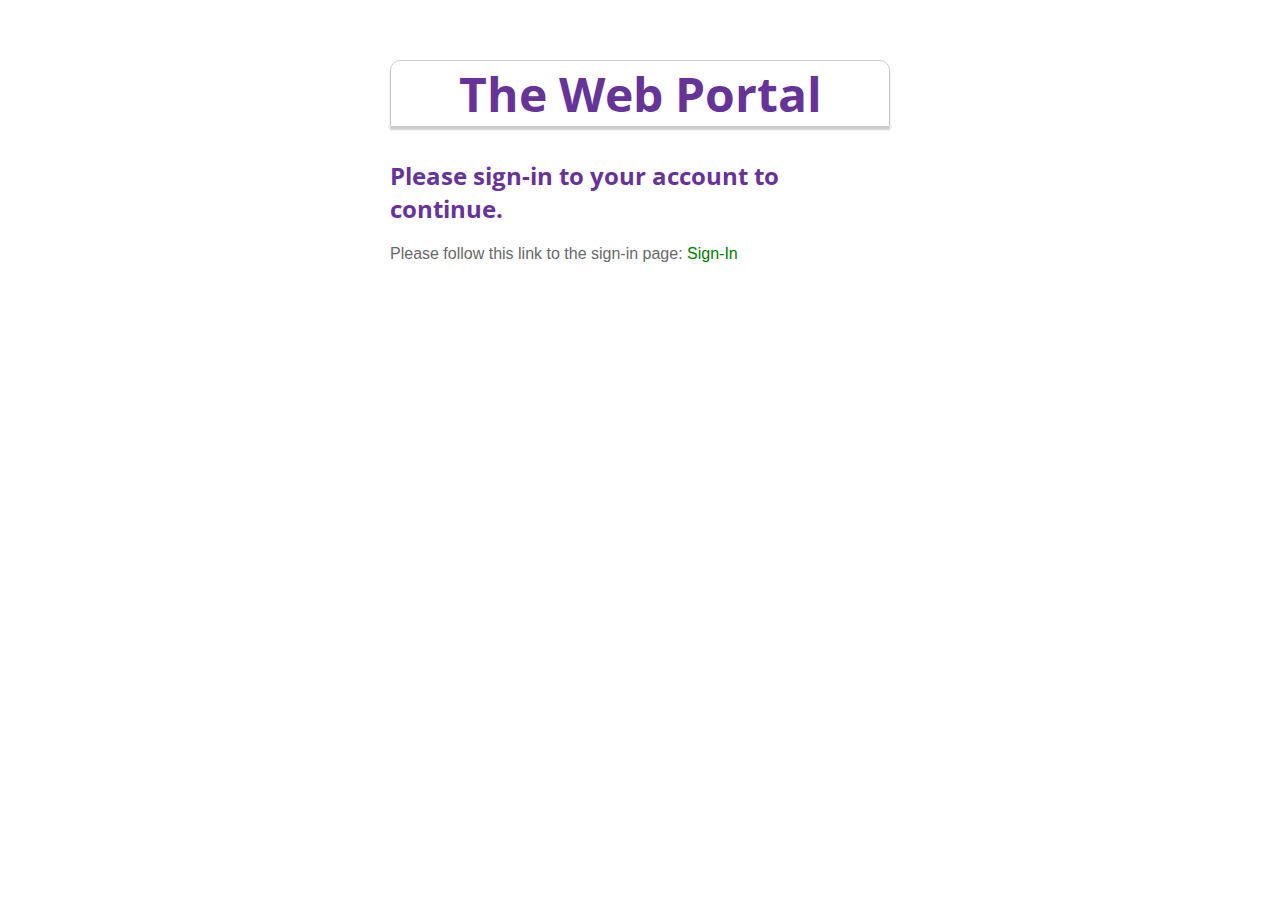
<file: index.html>
<!DOCTYPE html>
<html lang="en">
    <head>
        <title>The Web Portal | Welcome</title>
        <link rel="shortcut icon" href="/images/favicon.ico" type="image/png">
        <link href="https://fonts.googleapis.com/css?family=Open+Sans&display=swap" rel="stylesheet">

        <style type="text/css">
            #container {
                max-width: 500px;
                margin: auto;
                margin-top: 60px;
            }
            #heading-1 {
                font-family: 'Open Sans', sans-serif;
                font-size: 3rem;
                text-align: center;
                color: rebeccapurple;
                border: 1px solid #ccc;
                border-radius: 10px 10px 0 0;
                box-shadow: 0px 3px 2px #ccc;
            }
            #heading-2 {
                font-family: 'Open Sans', sans-serif;
                font-size: 1.5rem;
                color: rebeccapurple;
            }
            #follow-link {
                font-family: Arial, Helvetica, sans-serif;
                color: #696969;
                font-size: 1rem;
                margin: 1em 0 1em 0;
            }
            #follow-link a {
                text-decoration: none;
                color: green;
            }

            #follow-link a:hover {
                color: red;
            }

        </style>
    </head>
<body>
    <div id="container">
        <section>
            <main>
                <h1 id="heading-1">The Web Portal</h1>
                <h2 id="heading-2">Please sign-in to your account to continue.</h2>
                <span id="follow-link">
                    Please follow this link to the sign-in page: <a href="/signin/">Sign-In</a>
                </span>
            </main>
        </section>
    </div>
</body>

</html>
</file>
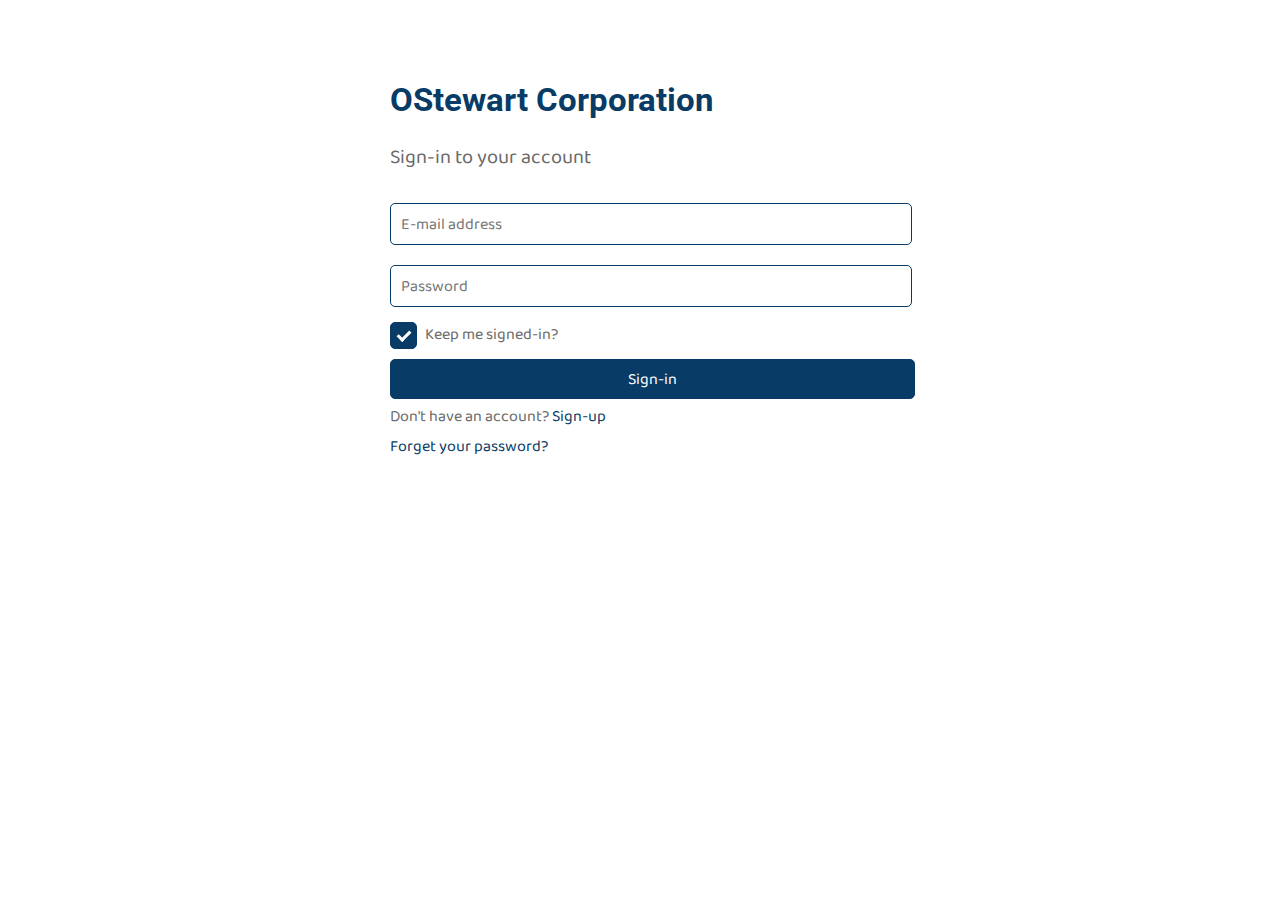
<file: signin/index.html>
<!DOCTYPE html>
<html lang="en">
    <head>
        <link href="https://fonts.googleapis.com/css2?family=Roboto&display=swap" rel="stylesheet">
        <link href="https://fonts.googleapis.com/css2?family=Baloo+Thambi+2&display=swap" rel="stylesheet">
        <title>
            Sign-in your Account
        </title>
    </head>
    <style>
        #container {
            max-width: 500px;
            margin: 80px auto;
        }
        #main-heading {
            font-family: 'Roboto', sans-serif;
            font-size: 33px;
            color: #083b66;
        }
        #sign-in {
            display: block;
            font-family: 'Baloo Thambi 2', cursive;
            margin: 1em 0;
            font-size: 20px;
            color: #696969;
        }
        #email {
            width: 500px;
            height: 40px;
            padding: 0 10px;
            margin: 10px 0;
            border: 1px solid #083b66;
            border-radius: 5px;
            outline: none;
            font-family: 'Baloo Thambi 2', cursive;
            font-size: 16px;
        }
        #password {
            width: 500px;
            height: 40px;
            padding: 0 10px;
            margin: 10px 0;
            border: 1px solid #083b66;
            border-radius: 5px;
            outline: none;
            font-family: 'Baloo Thambi 2', cursive;
            font-size: 16px;
        }
        #submit {
            width: 525px;
            height: 40px;
            font-family: 'Baloo Thambi 2', cursive;
            font-size: 16px;
            border: 1px solid #083b66;
            border-radius: 5px;
            background-color: #083b66;
            color: #fff;
        }
        #submit:hover {
            background-color: #fff;
            color: #083b66;
        }
        #keep-signed-in-style {
            font-family: 'Baloo Thambi 2', cursive;
            color: #696969;
            margin: 5px 0;
            
        }
        #no-account {
            font-family: 'Baloo Thambi 2', cursive;
            margin: 5px 0;
            color: #696969;
        }
        #no-account a {
            text-decoration: none;
            color: #083b66;
        }
        #no-account a:hover {
            color: green;
        }
        #forget-password {
            font-family: 'Baloo Thambi 2', cursive;
            margin: 5px 0;
        }
        #forget-password a {
            text-decoration: none;
            color: #083b66;
        }
        #forget-password a:hover {
            color: green;
        }
        /* The container */
        .check-container {
        display: block;
        position: relative;
        padding-left: 35px;
        margin-bottom: 12px;
        cursor: pointer;
        -webkit-user-select: none;
        -moz-user-select: none;
        -ms-user-select: none;
        user-select: none;
        }

        /* Hide the browser's default checkbox */
        .check-container input {
        position: absolute;
        opacity: 0;
        cursor: pointer;
        height: 0;
        width: 0;
        }

        /* Create a custom checkbox */
        .checkmark {
        position: absolute;
        top: 0;
        left: 0;
        height: 25px;
        width: 25px;
        background-color: #fff;
        border: 1px solid #083b66;
        border-radius: 5px;
        }

        /* On mouse-over, add a grey background color */
        .check-container:hover input ~ .checkmark {
        background-color: #ccc;
        }

        /* When the checkbox is checked, add a blue background */
        .check-container input:checked ~ .checkmark {
        background-color: #083b66;
        }

        /* Create the checkmark/indicator (hidden when not checked) */
        .checkmark:after {
        content: "";
        position: absolute;
        display: none;
        }

        /* Show the checkmark when checked */
        .check-container input:checked ~ .checkmark:after {
        display: block;
        }

        /* Style the checkmark/indicator */
        .check-container .checkmark:after {
        left: 9px;
        top: 5px;
        width: 5px;
        height: 10px;
        border: solid white;
        border-width: 0 3px 3px 0;
        -webkit-transform: rotate(45deg);
        -ms-transform: rotate(45deg);
        transform: rotate(45deg);
        }
    </style>
<body>
    <div id="container">
        <section>
            <main>
                <h1 id="main-heading">
                    OStewart Corporation
                </h1>
                <div id="sign-in">
                    Sign-in to your account
                </div>
                <form>
                    <input id="email" type="email" name="email" placeholder="E-mail address" spellcheck="false" required>
                    <input id="password" type="password" name="password" placeholder="Password" required>
                    <label class="check-container" for="keep-signed-in">
                        <div id="keep-signed-in-style">
                            <input id="keep-signed-in" type="checkbox" checked="checked" name="keep-signed-in" value="keep-signed-in">Keep me signed-in?
                            <span class="checkmark"></span>
                        </div>
                    </label>
                    <input id="submit" type="submit" title="Sign-in button" value="Sign-in">
                    <div id="no-account">
                        Don't have an account? <a href="/signup/">Sign-up</a>
                    </div>
                    <div id="forget-password">
                        <a href="#">Forget your password?</a>
                    </div>
                </form>
            </main>
        </section>
    </div>
</body>
</html>
</file>
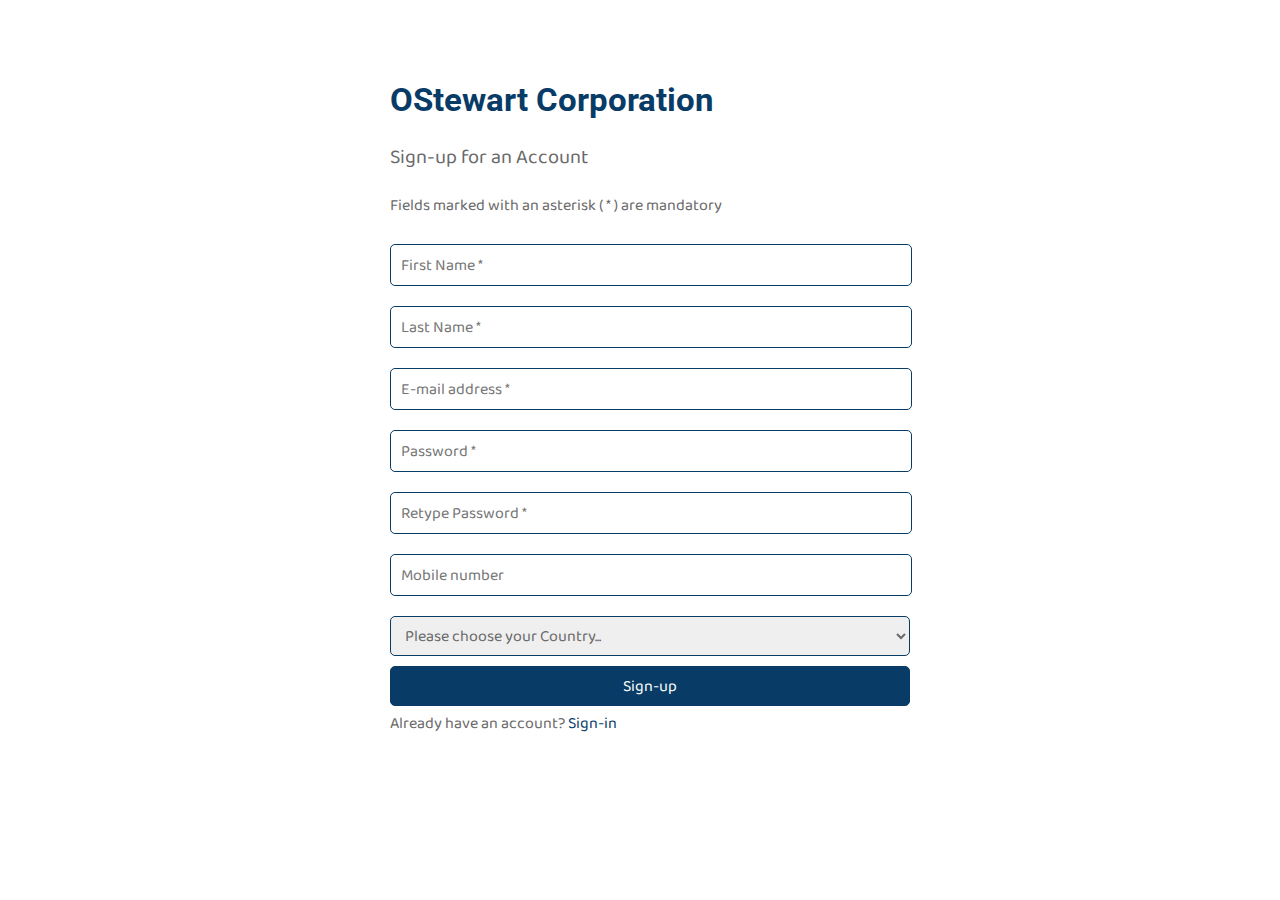
<file: signup/index.html>
<!DOCTYPE html>
<html>
    <head>
        <link href="https://fonts.googleapis.com/css2?family=Roboto&display=swap" rel="stylesheet">
        <link href="https://fonts.googleapis.com/css2?family=Baloo+Thambi+2&display=swap" rel="stylesheet">
        <title>
            Sign-up for an Account
        </title>
        <style type="text/css">
         #container {
            max-width: 500px;
            margin: 80px auto;
        }
            #main-heading {
            font-family: 'Roboto', sans-serif;
            font-size: 33px;
            color: #083b66;
        }
        #sign-up {
            font-family: 'Baloo Thambi 2', cursive;
            margin: 1em 0;
            font-size: 20px;
            color: #696969;
        }
        #note {
            font-family: 'Baloo Thambi 2', cursive;
            margin: 1em 0;
            font-size: 16px;
            color: #696969;
        }
        .fields {
            width: 500px;
            height: 40px;
            padding: 0 10px;
            margin: 10px 0;
            border: 1px solid #083b66;
            border-radius: 5px;
            outline: none;
            font-family: 'Baloo Thambi 2', cursive;
            font-size: 16px;
        }
        #select-country {
            width: 520px;
            height: 40px;
            padding: 0 10px;
            margin: 10px 0;
            border: 1px solid #083b66;
            border-radius: 5px;
            outline: none;
            font-family: 'Baloo Thambi 2', cursive;
            font-size: 16px;
            color: #696969;
        }
        #submit {
            width: 520px;
            height: 40px;
            font-family: 'Baloo Thambi 2', cursive;
            font-size: 16px;
            border: 1px solid #083b66;
            border-radius: 5px;
            background-color: #083b66;
            color: #fff;
        }
        #submit:hover {
            background-color: #fff;
            color: #083b66;
        }
        #sign-in-account {
            font-family: 'Baloo Thambi 2', cursive;
            margin: 5px 0;
            color: #696969;
        }
        #sign-in-account a {
            text-decoration: none;
            color: #083b66;
        }
        #sign-in-account a:hover {
            color: green;
        }
        
        </style>
    </head>
<body>
    <div id="container">
        <section>
            <main>
                <h1 id="main-heading">
                    OStewart Corporation
                </h1>
                <div id="sign-up">
                    Sign-up for an Account
                </div>
                <div id="note">
                    Fields marked with an asterisk ( * ) are mandatory
                </div>
                <form>
                    <input class="fields" id="first-name" type="text" name="first-name" placeholder="First Name *"  required>
                    <input class="fields" id="last-name" type="text" name="last-name" placeholder="Last Name *" required>
                    <input class="fields" id="email" type="email" name="email" placeholder="E-mail address *" spellcheck="false" required>
                    <input class="fields" id="password" type="password" name="password" placeholder="Password *" required>
                    <input class="fields" id="retype-password" type="password" name="retype-password" placeholder="Retype Password *" required>
                    <input class="fields" id="mobile-number" type="tel" name="" placeholder="Mobile number">
                        <select id="select-country" aria-placeholder="Select Country">
                            <option value="" disabled selected hidden>Please choose your Country...</option>
                            <option value="AFG">Afghanistan</option>
                            <option value="ALA">&Aring;land Islands</option>
                            <option value="ALB">Albania</option>
                            <option value="DZA">Algeria</option>
                            <option value="ASM">American Samoa</option>
                            <option value="AND">Andorra</option>
                            <option value="AGO">Angola</option>
                            <option value="AIA">Anguilla</option>
                            <option value="ATA">Antarctica</option>
                            <option value="ATG">Antigua and Barbuda</option>
                            <option value="ARG">Argentina</option>
                            <option value="ARM">Armenia</option>
                            <option value="ABW">Aruba</option>
                            <option value="AUS">Australia</option>
                            <option value="AUT">Austria</option>
                            <option value="AZE">Azerbaijan</option>
                            <option value="BHS">Bahamas</option>
                            <option value="BHR">Bahrain</option>
                            <option value="BGD">Bangladesh</option>
                            <option value="BRB">Barbados</option>
                            <option value="BLR">Belarus</option>
                            <option value="BEL">Belgium</option>
                            <option value="BLZ">Belize</option>
                            <option value="BEN">Benin</option>
                            <option value="BMU">Bermuda</option>
                            <option value="BTN">Bhutan</option>
                            <option value="BOL">Bolivia, Plurinational State of</option>
                            <option value="BES">Bonaire, Sint Eustatius and Saba</option>
                            <option value="BIH">Bosnia and Herzegovina</option>
                            <option value="BWA">Botswana</option>
                            <option value="BVT">Bouvet Island</option>
                            <option value="BRA">Brazil</option>
                            <option value="IOT">British Indian Ocean Territory</option>
                            <option value="BRN">Brunei Darussalam</option>
                            <option value="BGR">Bulgaria</option>
                            <option value="BFA">Burkina Faso</option>
                            <option value="BDI">Burundi</option>
                            <option value="KHM">Cambodia</option>
                            <option value="CMR">Cameroon</option>
                            <option value="CAN">Canada</option>
                            <option value="CPV">Cape Verde</option>
                            <option value="CYM">Cayman Islands</option>
                            <option value="CAF">Central African Republic</option>
                            <option value="TCD">Chad</option>
                            <option value="CHL">Chile</option>
                            <option value="CHN">China</option>
                            <option value="CXR">Christmas Island</option>
                            <option value="CCK">Cocos (Keeling) Islands</option>
                            <option value="COL">Colombia</option>
                            <option value="COM">Comoros</option>
                            <option value="COG">Congo</option>
                            <option value="COD">Congo, the Democratic Republic of the</option>
                            <option value="COK">Cook Islands</option>
                            <option value="CRI">Costa Rica</option>
                            <option value="CIV">Côte d'Ivoire</option>
                            <option value="HRV">Croatia</option>
                            <option value="CUB">Cuba</option>
                            <option value="CUW">Curaçao</option>
                            <option value="CYP">Cyprus</option>
                            <option value="CZE">Czech Republic</option>
                            <option value="DNK">Denmark</option>
                            <option value="DJI">Djibouti</option>
                            <option value="DMA">Dominica</option>
                            <option value="DOM">Dominican Republic</option>
                            <option value="ECU">Ecuador</option>
                            <option value="EGY">Egypt</option>
                            <option value="SLV">El Salvador</option>
                            <option value="GNQ">Equatorial Guinea</option>
                            <option value="ERI">Eritrea</option>
                            <option value="EST">Estonia</option>
                            <option value="ETH">Ethiopia</option>
                            <option value="FLK">Falkland Islands (Malvinas)</option>
                            <option value="FRO">Faroe Islands</option>
                            <option value="FJI">Fiji</option>
                            <option value="FIN">Finland</option>
                            <option value="FRA">France</option>
                            <option value="GUF">French Guiana</option>
                            <option value="PYF">French Polynesia</option>
                            <option value="ATF">French Southern Territories</option>
                            <option value="GAB">Gabon</option>
                            <option value="GMB">Gambia</option>
                            <option value="GEO">Georgia</option>
                            <option value="DEU">Germany</option>
                            <option value="GHA">Ghana</option>
                            <option value="GIB">Gibraltar</option>
                            <option value="GRC">Greece</option>
                            <option value="GRL">Greenland</option>
                            <option value="GRD">Grenada</option>
                            <option value="GLP">Guadeloupe</option>
                            <option value="GUM">Guam</option>
                            <option value="GTM">Guatemala</option>
                            <option value="GGY">Guernsey</option>
                            <option value="GIN">Guinea</option>
                            <option value="GNB">Guinea-Bissau</option>
                            <option value="GUY">Guyana</option>
                            <option value="HTI">Haiti</option>
                            <option value="HMD">Heard Island and McDonald Islands</option>
                            <option value="VAT">Holy See (Vatican City State)</option>
                            <option value="HND">Honduras</option>
                            <option value="HKG">Hong Kong</option>
                            <option value="HUN">Hungary</option>
                            <option value="ISL">Iceland</option>
                            <option value="IND">India</option>
                            <option value="IDN">Indonesia</option>
                            <option value="IRN">Iran, Islamic Republic of</option>
                            <option value="IRQ">Iraq</option>
                            <option value="IRL">Ireland</option>
                            <option value="IMN">Isle of Man</option>
                            <option value="ISR">Israel</option>
                            <option value="ITA">Italy</option>
                            <option value="JAM">Jamaica</option>
                            <option value="JPN">Japan</option>
                            <option value="JEY">Jersey</option>
                            <option value="JOR">Jordan</option>
                            <option value="KAZ">Kazakhstan</option>
                            <option value="KEN">Kenya</option>
                            <option value="KIR">Kiribati</option>
                            <option value="PRK">Korea, Democratic People's Republic of</option>
                            <option value="KOR">Korea, Republic of</option>
                            <option value="KWT">Kuwait</option>
                            <option value="KGZ">Kyrgyzstan</option>
                            <option value="LAO">Lao People's Democratic Republic</option>
                            <option value="LVA">Latvia</option>
                            <option value="LBN">Lebanon</option>
                            <option value="LSO">Lesotho</option>
                            <option value="LBR">Liberia</option>
                            <option value="LBY">Libya</option>
                            <option value="LIE">Liechtenstein</option>
                            <option value="LTU">Lithuania</option>
                            <option value="LUX">Luxembourg</option>
                            <option value="MAC">Macao</option>
                            <option value="MKD">Macedonia, the former Yugoslav Republic of</option>
                            <option value="MDG">Madagascar</option>
                            <option value="MWI">Malawi</option>
                            <option value="MYS">Malaysia</option>
                            <option value="MDV">Maldives</option>
                            <option value="MLI">Mali</option>
                            <option value="MLT">Malta</option>
                            <option value="MHL">Marshall Islands</option>
                            <option value="MTQ">Martinique</option>
                            <option value="MRT">Mauritania</option>
                            <option value="MUS">Mauritius</option>
                            <option value="MYT">Mayotte</option>
                            <option value="MEX">Mexico</option>
                            <option value="FSM">Micronesia, Federated States of</option>
                            <option value="MDA">Moldova, Republic of</option>
                            <option value="MCO">Monaco</option>
                            <option value="MNG">Mongolia</option>
                            <option value="MNE">Montenegro</option>
                            <option value="MSR">Montserrat</option>
                            <option value="MAR">Morocco</option>
                            <option value="MOZ">Mozambique</option>
                            <option value="MMR">Myanmar</option>
                            <option value="NAM">Namibia</option>
                            <option value="NRU">Nauru</option>
                            <option value="NPL">Nepal</option>
                            <option value="NLD">Netherlands</option>
                            <option value="NCL">New Caledonia</option>
                            <option value="NZL">New Zealand</option>
                            <option value="NIC">Nicaragua</option>
                            <option value="NER">Niger</option>
                            <option value="NGA">Nigeria</option>
                            <option value="NIU">Niue</option>
                            <option value="NFK">Norfolk Island</option>
                            <option value="MNP">Northern Mariana Islands</option>
                            <option value="NOR">Norway</option>
                            <option value="OMN">Oman</option>
                            <option value="PAK">Pakistan</option>
                            <option value="PLW">Palau</option>
                            <option value="PSE">Palestinian Territory, Occupied</option>
                            <option value="PAN">Panama</option>
                            <option value="PNG">Papua New Guinea</option>
                            <option value="PRY">Paraguay</option>
                            <option value="PER">Peru</option>
                            <option value="PHL">Philippines</option>
                            <option value="PCN">Pitcairn</option>
                            <option value="POL">Poland</option>
                            <option value="PRT">Portugal</option>
                            <option value="PRI">Puerto Rico</option>
                            <option value="QAT">Qatar</option>
                            <option value="REU">Réunion</option>
                            <option value="ROU">Romania</option>
                            <option value="RUS">Russian Federation</option>
                            <option value="RWA">Rwanda</option>
                            <option value="BLM">Saint Barthélemy</option>
                            <option value="SHN">Saint Helena, Ascension and Tristan da Cunha</option>
                            <option value="KNA">Saint Kitts and Nevis</option>
                            <option value="LCA">Saint Lucia</option>
                            <option value="MAF">Saint Martin (French part)</option>
                            <option value="SPM">Saint Pierre and Miquelon</option>
                            <option value="VCT">Saint Vincent and the Grenadines</option>
                            <option value="WSM">Samoa</option>
                            <option value="SMR">San Marino</option>
                            <option value="STP">Sao Tome and Principe</option>
                            <option value="SAU">Saudi Arabia</option>
                            <option value="SEN">Senegal</option>
                            <option value="SRB">Serbia</option>
                            <option value="SYC">Seychelles</option>
                            <option value="SLE">Sierra Leone</option>
                            <option value="SGP">Singapore</option>
                            <option value="SXM">Sint Maarten (Dutch part)</option>
                            <option value="SVK">Slovakia</option>
                            <option value="SVN">Slovenia</option>
                            <option value="SLB">Solomon Islands</option>
                            <option value="SOM">Somalia</option>
                            <option value="ZAF">South Africa</option>
                            <option value="SGS">South Georgia and the South Sandwich Islands</option>
                            <option value="SSD">South Sudan</option>
                            <option value="ESP">Spain</option>
                            <option value="LKA">Sri Lanka</option>
                            <option value="SDN">Sudan</option>
                            <option value="SUR">Suriname</option>
                            <option value="SJM">Svalbard and Jan Mayen</option>
                            <option value="SWZ">Swaziland</option>
                            <option value="SWE">Sweden</option>
                            <option value="CHE">Switzerland</option>
                            <option value="SYR">Syrian Arab Republic</option>
                            <option value="TWN">Taiwan, Province of China</option>
                            <option value="TJK">Tajikistan</option>
                            <option value="TZA">Tanzania, United Republic of</option>
                            <option value="THA">Thailand</option>
                            <option value="TLS">Timor-Leste</option>
                            <option value="TGO">Togo</option>
                            <option value="TKL">Tokelau</option>
                            <option value="TON">Tonga</option>
                            <option value="TTO">Trinidad and Tobago</option>
                            <option value="TUN">Tunisia</option>
                            <option value="TUR">Turkey</option>
                            <option value="TKM">Turkmenistan</option>
                            <option value="TCA">Turks and Caicos Islands</option>
                            <option value="TUV">Tuvalu</option>
                            <option value="UGA">Uganda</option>
                            <option value="UKR">Ukraine</option>
                            <option value="ARE">United Arab Emirates</option>
                            <option value="GBR">United Kingdom</option>
                            <option value="USA">United States</option>
                            <option value="UMI">United States Minor Outlying Islands</option>
                            <option value="URY">Uruguay</option>
                            <option value="UZB">Uzbekistan</option>
                            <option value="VUT">Vanuatu</option>
                            <option value="VEN">Venezuela, Bolivarian Republic of</option>
                            <option value="VNM">Viet Nam</option>
                            <option value="VGB">Virgin Islands, British</option>
                            <option value="VIR">Virgin Islands, U.S.</option>
                            <option value="WLF">Wallis and Futuna</option>
                            <option value="ESH">Western Sahara</option>
                            <option value="YEM">Yemen</option>
                            <option value="ZMB">Zambia</option>
                            <option value="ZWE">Zimbabwe</option>
                        </select>
                    <input id="submit" type="submit" name="submit" value="Sign-up" title="Sign-up button">
                    <div id="sign-in-account">
                        Already have an account? <a href="/signin/">Sign-in</a>
                    </div>
                </form>
            </main>
        </section>
    </div>
</body>
</html>
</file>
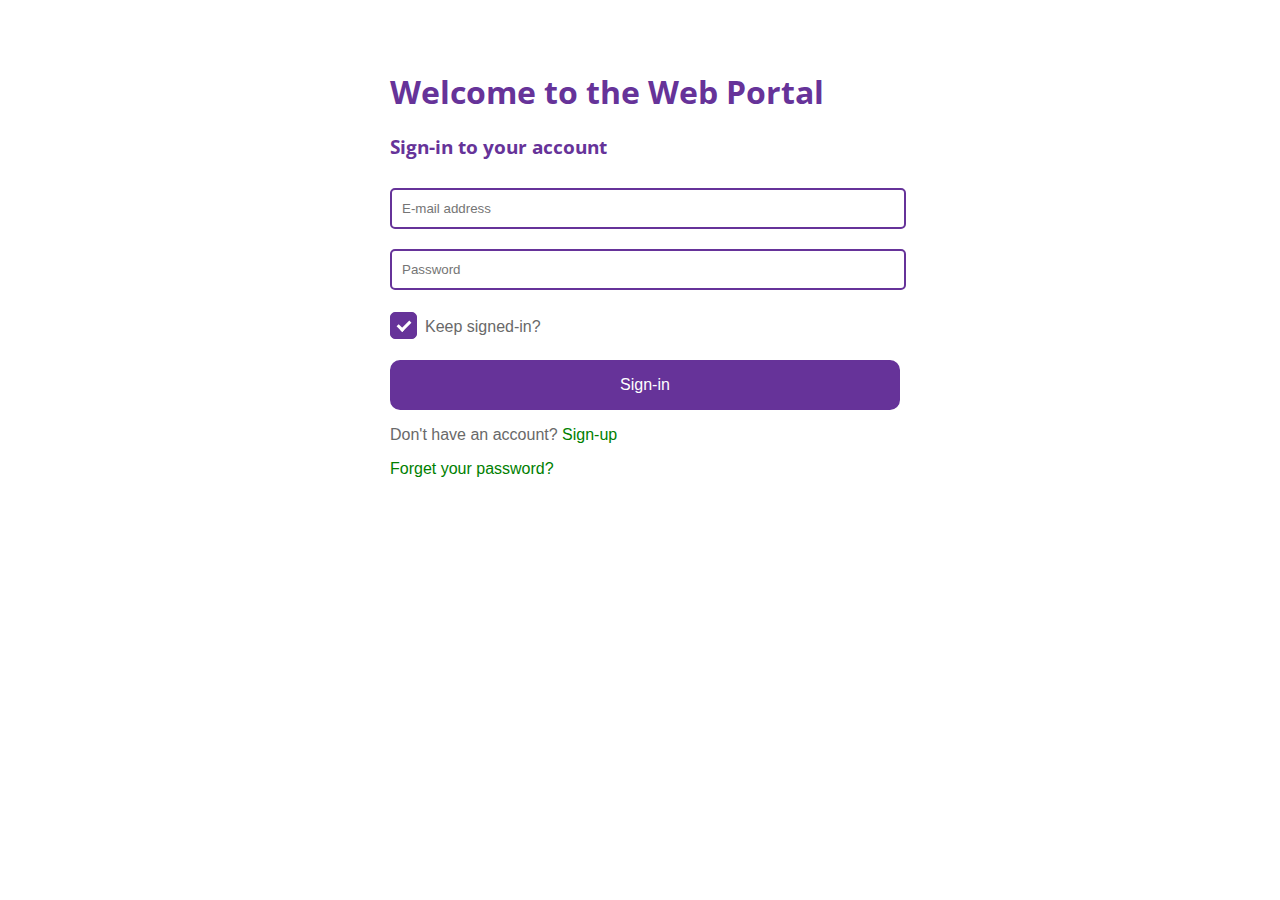
<file: sign-in.html>
<!DOCTYPE html>
<html lang="en">
    <head>
        <title>Sign-in to your Account</title>
        <link rel="shortcut icon" href="/images/favicon.ico" type="image/png">
        <link href="https://fonts.googleapis.com/css?family=Open+Sans&display=swap" rel="stylesheet">
        <style> 
            #sign-in {
                max-width: 500px;
                margin: auto;
                margin-top: 70px;
            }
            #email {
               width: 500px; 
               height: 35px;
               margin: 10px 0 10px 0;
               padding-left: 10px;
               border-radius: 5px;
               border: 2px solid rebeccapurple;
               color: #696969;
               outline: none;
            }

            #password {
                width: 500px;
                height: 35px;
                margin-top: 10px;
                padding-left: 10px;
                border-radius: 5px;
                border: 2px solid rebeccapurple;
                color: #696969;
                outline: none;
            }
            .heading {
                color: rebeccapurple;
                font-family: 'Open Sans', sans-serif; 
            }
            #no-account {
                font-family: Arial, Helvetica, sans-serif;
                color: #696969;
            }
            #no-account {
                display: block;
                margin: 1em 0 1em 0;
            }
            #no-account a {
                text-decoration: none;
                color: green;
            }
            #no-account a:hover {
                color: red;
            }
            #forget-password a {
                font-family: Arial, Helvetica, sans-serif;
                color: green;
                text-decoration: none;
            }
            #forget-password a:hover{
                color: red;
            }
            #kp {
                display: block;
                margin: 1em 0 1em 0;
                font-family: Arial, Helvetica, sans-serif;
                color: #696969;
            }
            #keep-signed-in {
                border: 1px solid rebeccapurple;
            }
                
            #submit {
                width: 510px;
                height: 50px;
                background-color: rebeccapurple;
                color: #fff;
                font-size: 1rem;
                border-radius: 10px;
                border: 2px solid rebeccapurple;
            }
            #submit:hover {
                background-color: #fff;
                color: rebeccapurple;
            }
            #sg-in {
                font-size: 16px !important;
            }
            /* Check box */
            /* The container */
                .check-container {
                display: block;
                position: relative;
                padding-left: 35px;
                margin-bottom: 12px;
                cursor: pointer;
                font-size: 22px;
                -webkit-user-select: none;
                -moz-user-select: none;
                -ms-user-select: none;
                user-select: none;
                }

                /* Hide the browser's default checkbox */
                .check-container input {
                position: absolute;
                opacity: 0;
                cursor: pointer;
                height: 0;
                width: 0;
                }

                /* Create a custom checkbox */
                .checkmark {
                position: absolute;
                top: 0;
                left: 0;
                height: 25px;
                width: 25px;
                background-color: #fff;
                border-radius: 5px;
                border: 1px solid rebeccapurple;
                }

                /* On mouse-over, add a grey background color */
                .check-container:hover input ~ .checkmark {
                background-color: #ccc;
                }

                /* When the checkbox is checked, add a blue background */
                .check-container input:checked ~ .checkmark {
                background-color: rebeccapurple;
                }

                /* Create the checkmark/indicator (hidden when not checked) */
                .checkmark:after {
                content: "";
                position: absolute;
                display: none;
                }

                /* Show the checkmark when checked */
                .check-container input:checked ~ .checkmark:after {
                display: block;
                }

                /* Style the checkmark/indicator */
                .check-container .checkmark:after {
                left: 9px;
                top: 5px;
                width: 5px;
                height: 10px;
                border: solid white;
                border-width: 0 3px 3px 0;
                -webkit-transform: rotate(45deg);
                -ms-transform: rotate(45deg);
                transform: rotate(45deg);
                } 
        </style>
    </head>
<body>
    <div id="sign-in">
        <h1 class="heading">Welcome to the Web Portal</h1>
        <h3 class="heading">Sign-in to your account</h3>
        <section>
            <form>
                <input id="email" type="email" placeholder="E-mail address" name="email" spellcheck="false" required>
                <input id="password" type="password" placeholder="Password" name="passwd" required>
                    <div id="kp" class="check-container">
                        <label for="keep-signed-in">
                            <input id="keep-signed-in" type="checkbox" checked="checked" name="keep-signed-in" value="keep-signed-in"><span id="sg-in">Keep signed-in?</span> 
                            <span class="checkmark"></span>
                        </label>
                    </div>
                <input id="submit" type="submit" value="Sign-in">
            </form>
            <span id="no-account">
                Don't have an account? <a href="/sign-up.html">Sign-up</a>
            </span>
            <span id="forget-password">
                <a href="/reset-passwd.html">Forget your password?</a>
            </span>
        </section>
    </div>

</body>
</html>
</file>
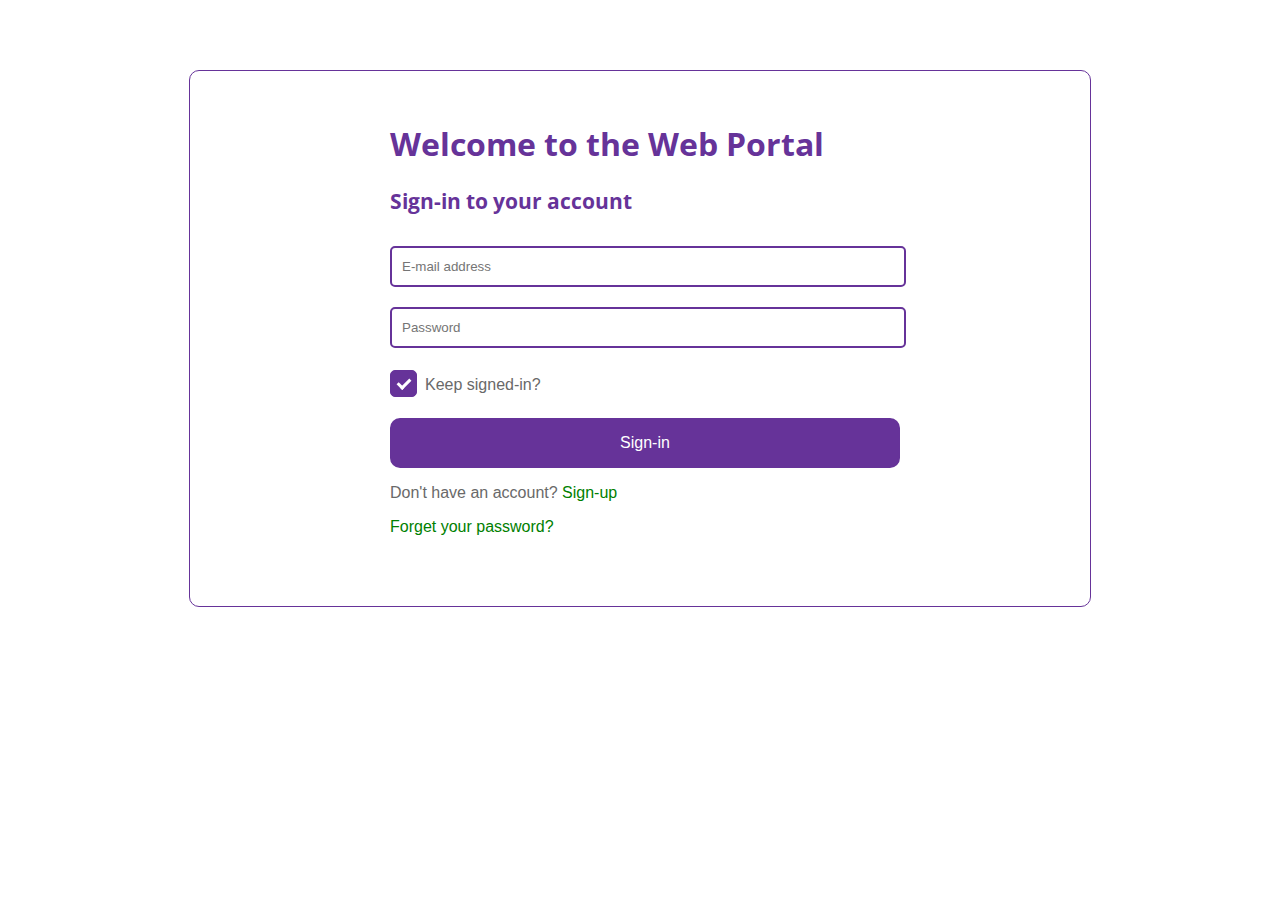
<file: signin/sign-in.html>
<!DOCTYPE html>
<html lang="en">
    <head>
        <title>Sign-in to your Account</title>
        <link rel="shortcut icon" href="/images/favicon.ico" type="image/png">
        <link href="https://fonts.googleapis.com/css?family=Open+Sans&display=swap" rel="stylesheet">
        <style> 
            #container {
                max-width: 100%;
                margin: auto;
                margin-top: 70px;
            }
            #border {
                width: 500px;
                border: 1px solid rebeccapurple;
                margin: auto;
                padding: 30px 200px 70px 200px;
                border-radius: 10px;
            }
            #email {
               width: 500px; 
               height: 35px;
               margin: 10px 0 10px 0;
               padding-left: 10px;
               border-radius: 5px;
               border: 2px solid rebeccapurple;
               color: #696969;
               outline: none;
            }

            #password {
                width: 500px;
                height: 35px;
                margin-top: 10px;
                padding-left: 10px;
                border-radius: 5px;
                border: 2px solid rebeccapurple;
                color: #696969;
                outline: none;
            }
            #heading-1 {
                color: rebeccapurple;
                font-family: 'Open Sans', sans-serif; 
                font-size: 2rem;
            }
            #heading-3 {
                color: rebeccapurple;
                font-family: 'Open Sans', sans-serif; 
                font-size: 1.3rem;
            }
            #no-account {
                font-family: Arial, Helvetica, sans-serif;
                color: #696969;
            }
            #no-account {
                display: block;
                margin: 1em 0 1em 0;
            }
            #no-account a {
                text-decoration: none;
                color: green;
            }
            #no-account a:hover {
                color: red;
            }
            #forget-password a {
                font-family: Arial, Helvetica, sans-serif;
                color: green;
                text-decoration: none;
            }
            #forget-password a:hover{
                color: red;
            }
            #kp {
                display: block;
                margin: 1em 0 1em 0;
                font-family: Arial, Helvetica, sans-serif;
                color: #696969;
            }
            #keep-signed-in {
                border: 1px solid rebeccapurple;
            }
                
            #submit {
                width: 510px;
                height: 50px;
                background-color: rebeccapurple;
                color: #fff;
                font-size: 1rem;
                border-radius: 10px;
                border: 2px solid rebeccapurple;
            }
            #submit:hover {
                background-color: #fff;
                color: rebeccapurple;
            }
            #sg-in {
                font-size: 16px !important;
            }
            /* Check box */
            /* The container */
                .check-container {
                display: block;
                position: relative;
                padding-left: 35px;
                margin-bottom: 12px;
                cursor: pointer;
                font-size: 22px;
                -webkit-user-select: none;
                -moz-user-select: none;
                -ms-user-select: none;
                user-select: none;
                }

                /* Hide the browser's default checkbox */
                .check-container input {
                position: absolute;
                opacity: 0;
                cursor: pointer;
                height: 0;
                width: 0;
                }

                /* Create a custom checkbox */
                .checkmark {
                position: absolute;
                top: 0;
                left: 0;
                height: 25px;
                width: 25px;
                background-color: #fff;
                border-radius: 5px;
                border: 1px solid rebeccapurple;
                }

                /* On mouse-over, add a grey background color */
                .check-container:hover input ~ .checkmark {
                background-color: #ccc;
                }

                /* When the checkbox is checked, add a blue background */
                .check-container input:checked ~ .checkmark {
                background-color: rebeccapurple;
                }

                /* Create the checkmark/indicator (hidden when not checked) */
                .checkmark:after {
                content: "";
                position: absolute;
                display: none;
                }

                /* Show the checkmark when checked */
                .check-container input:checked ~ .checkmark:after {
                display: block;
                }

                /* Style the checkmark/indicator */
                .check-container .checkmark:after {
                left: 9px;
                top: 5px;
                width: 5px;
                height: 10px;
                border: solid white;
                border-width: 0 3px 3px 0;
                -webkit-transform: rotate(45deg);
                -ms-transform: rotate(45deg);
                transform: rotate(45deg);
                } 
        </style>
    </head>
<body>
    <div id="container">
        <div id="border">
            <h1 id="heading-1">Welcome to the Web Portal</h1>
            <h3 id="heading-3">Sign-in to your account</h3>
            <section>
                <form>
                    <input id="email" type="email" placeholder="E-mail address" name="email" spellcheck="false" required>
                    <input id="password" type="password" placeholder="Password" name="passwd" required>
                        <div id="kp" class="check-container">
                            <label for="keep-signed-in">
                                <input id="keep-signed-in" type="checkbox" checked="checked" name="keep-signed-in" value="keep-signed-in"><span id="sg-in">Keep signed-in?</span> 
                                <span class="checkmark"></span>
                            </label>
                        </div>
                    <input id="submit" type="submit" value="Sign-in">
                </form>
                <span id="no-account">
                    Don't have an account? <a href="#">Sign-up</a>
                </span>
                <span id="forget-password">
                    <a href="#">Forget your password?</a>
                </span>
            </section>
        </div>
    </div>

</body>
</html>
</file>
